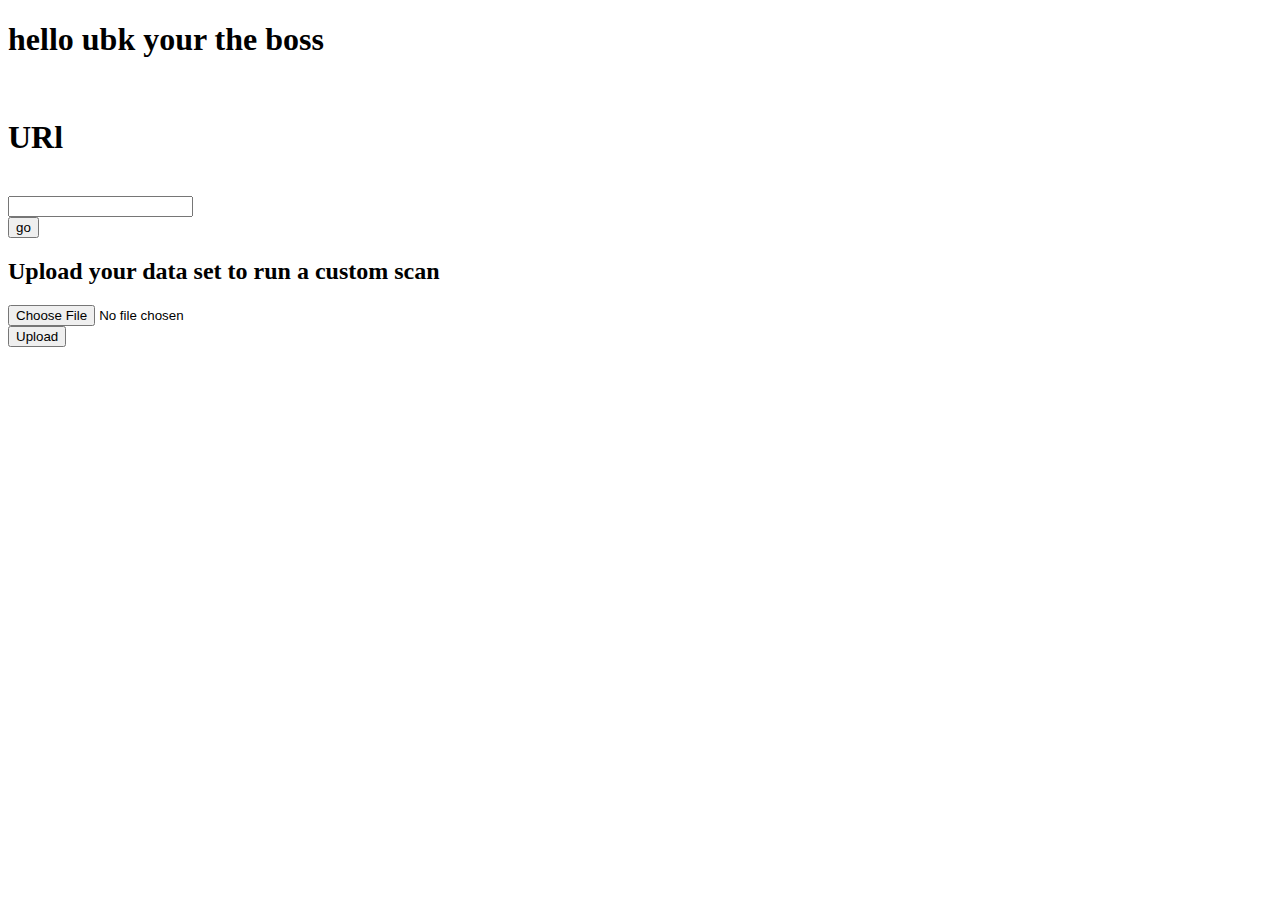
<file: templates/index.html>
<!DOCTYPE html>
<html lang="en">
<head>
    <meta charset="UTF-8">
    <meta name="viewport" content="width=device-width, initial-scale=1.0">
    <title>this is testing</title>
</head>
<body>
    <h1>hello ubk your the boss</h1><br>
    <form action='\submit' method="post">
        <h1><label for="fname">URl</label></h1><br>
        <input type="text" id="fname" name="fname"><br>
        <input type="submit" value="go"><br>
        <h2> Upload your data set to run a custom scan</h2>
        <input type="file" name="file" >    <br>
        <input type = "submit" value="Upload">
       
      </form>
</body>
</html>
</file>
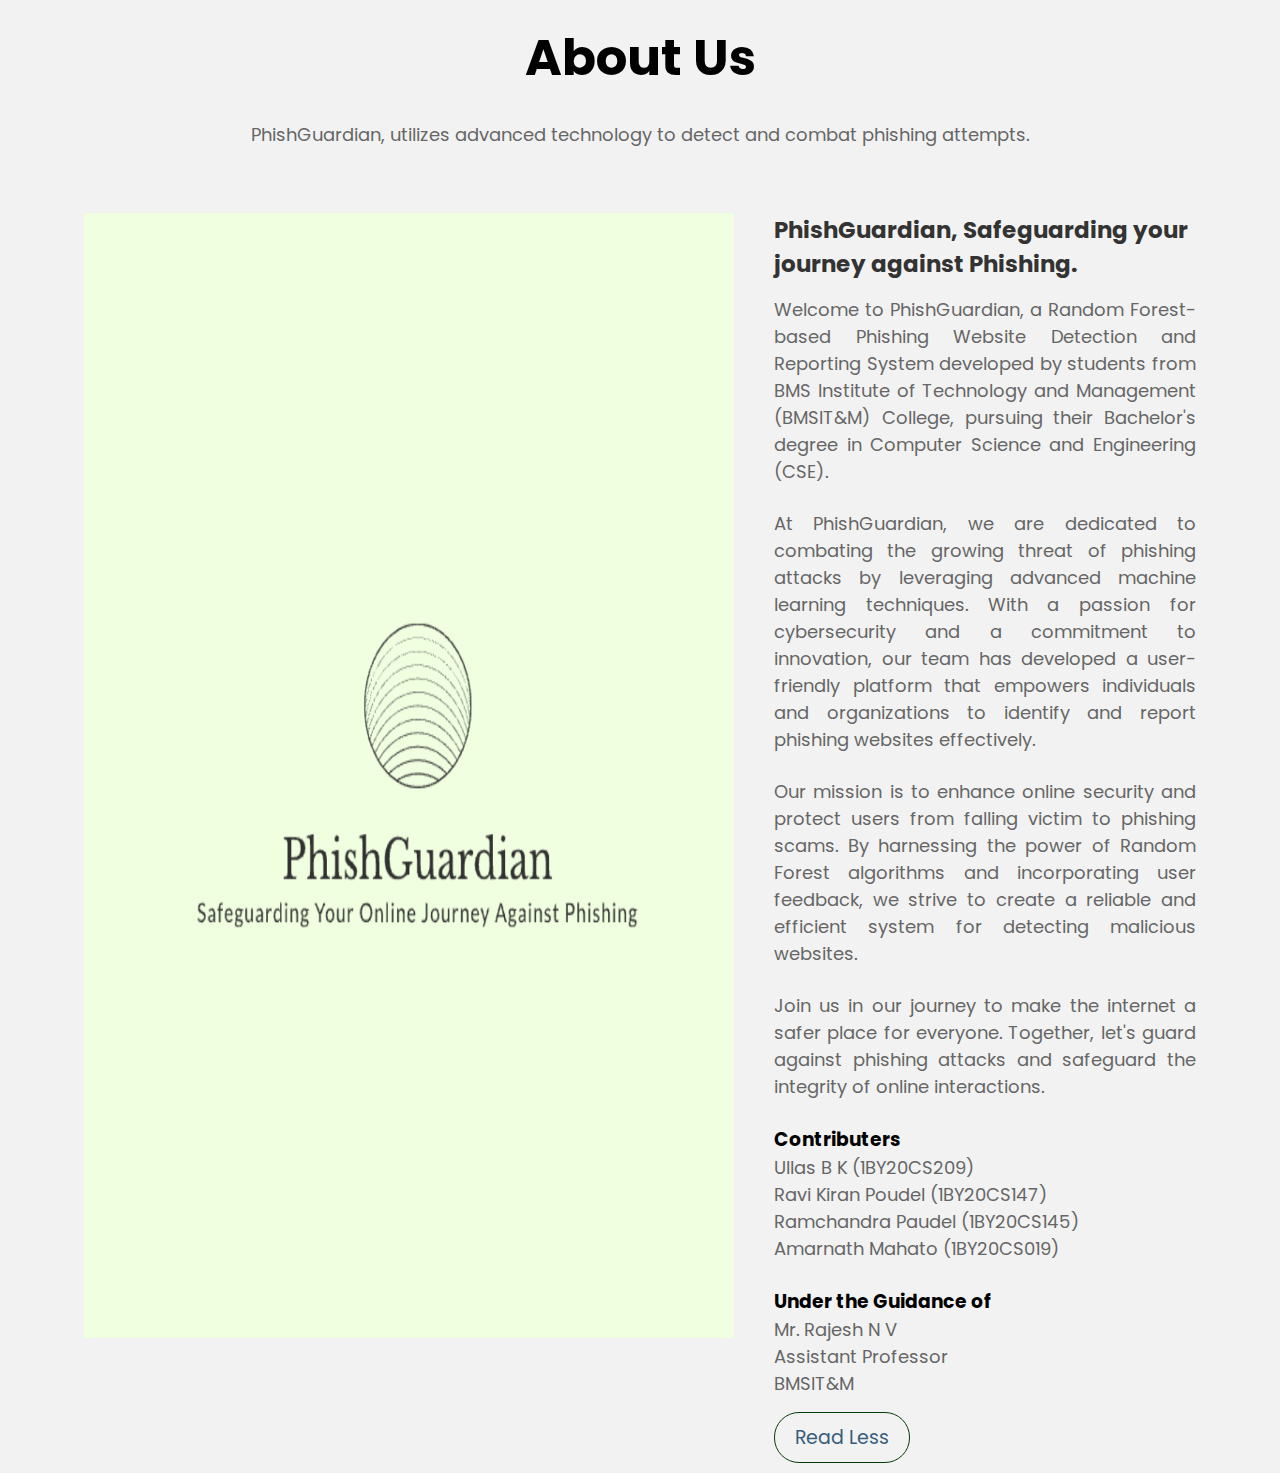
<file: templates/about-more.html>
<!DOCTYPE html>
<html lang="en">
  <head>
    <meta charset="UTF-8" />
    <meta name="viewport" content="width=device-width, initial-scale=1.0" />
    <link rel="shortcut icon" href="/static/img/favicon.png" type="image/x-icon" />
    <title>About|PhishGuardian</title>
    <link rel="stylesheet" href="/static/about.css" />
  </head>
  <body>
    <div class="heading">
      <h1>About Us</h1>
      <p>
        PhishGuardian, utilizes advanced technology to detect and combat
        phishing attempts.
      </p>
    </div>
    <div class="container">
      <section class="about">
        <div class="about-image">
          <img src="/static/img/33.png " alt="PhishGuardian logo" />
        </div>
        <div class="about-content">
          <h2>PhishGuardian, Safeguarding your journey against Phishing.</h2>
          <p>
            Welcome to PhishGuardian, a Random Forest-based Phishing Website
            Detection and Reporting System developed by students from BMS
            Institute of Technology and Management (BMSIT&M) College, pursuing
            their Bachelor's degree in Computer Science and Engineering (CSE).
          </p>
          <br />
          <p>
            At PhishGuardian, we are dedicated to combating the growing threat
            of phishing attacks by leveraging advanced machine learning
            techniques. With a passion for cybersecurity and a commitment to
            innovation, our team has developed a user-friendly platform that
            empowers individuals and organizations to identify and report
            phishing websites effectively.
          </p>
          <br />
          <p>
            Our mission is to enhance online security and protect users from
            falling victim to phishing scams. By harnessing the power of Random
            Forest algorithms and incorporating user feedback, we strive to
            create a reliable and efficient system for detecting malicious
            websites.
          </p>
          <br />
          <p>
            Join us in our journey to make the internet a safer place for
            everyone. Together, let's guard against phishing attacks and
            safeguard the integrity of online interactions.
          </p>
          <br />
          <h3>Contributers</h3>
          <p>
            Ullas B K (1BY20CS209) <br />
            Ravi Kiran Poudel (1BY20CS147) <br />
            Ramchandra Paudel (1BY20CS145) <br />
            Amarnath Mahato (1BY20CS019)
          </p>
          <br />
          <h3>Under the Guidance of</h3>
          <p>
            Mr. Rajesh N V <br />
            Assistant Professor <br />
            BMSIT&M
          </p>

          <a href="/about" class="button">Read Less</a>
        </div>
      </section>
    </div>
  </body>
</html>
</file>
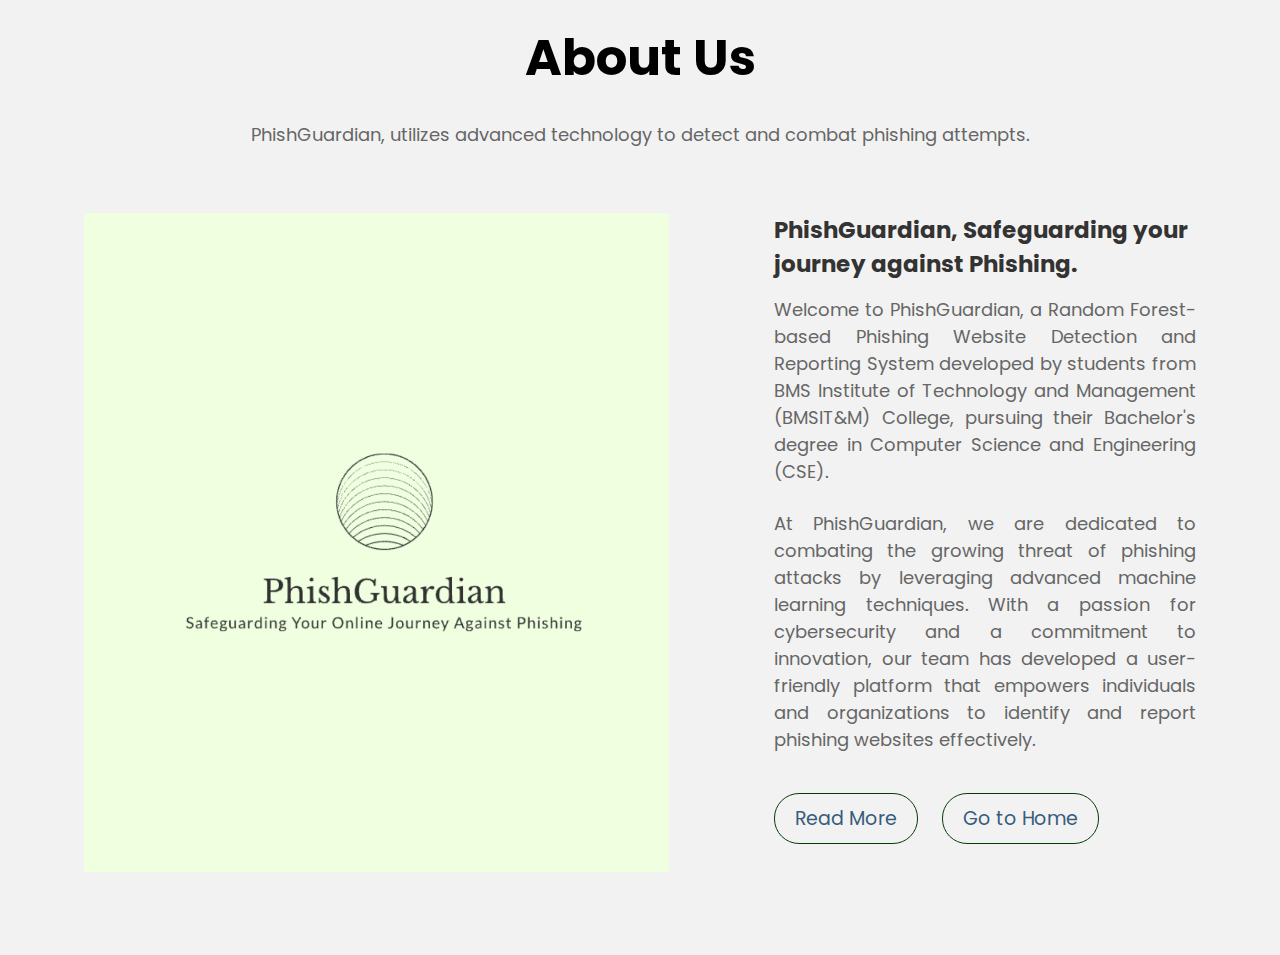
<file: templates/about.html>
<!DOCTYPE html>
<html lang="en">
  <head>
    <meta charset="UTF-8" />
    <meta name="viewport" content="width=device-width, initial-scale=1.0" />
    <link rel="shortcut icon" href="/static/img/favicon.png" type="image/x-icon" />
    <title>About|PhishGuardian</title>
    <link rel="stylesheet" href="/static/about.css" />
  </head>
  <body>
    <div class="heading">
      <h1>About Us</h1>
      <p>
        PhishGuardian, utilizes advanced technology to detect and combat
        phishing attempts.
      </p>
    </div>
    <div class="container">
      <section class="about">
        <div class="about-image">
          <img src="/static/img/33.png " alt="PhishGuardian logo" />
        </div>
        <div class="about-content">
          <h2>PhishGuardian, Safeguarding your journey against Phishing.</h2>
          <p>
            Welcome to PhishGuardian, a Random Forest-based Phishing Website
            Detection and Reporting System developed by students from BMS
            Institute of Technology and Management (BMSIT&M) College, pursuing
            their Bachelor's degree in Computer Science and Engineering (CSE).
          </p>
          <br />
          <p>
            At PhishGuardian, we are dedicated to combating the growing threat
            of phishing attacks by leveraging advanced machine learning
            techniques. With a passion for cybersecurity and a commitment to
            innovation, our team has developed a user-friendly platform that
            empowers individuals and organizations to identify and report
            phishing websites effectively.
          </p>
          <br />

          <a href="/about-more" class="button">Read More</a>
          <a href="/" class="button home_btn">Go to Home</a>
        </div>
      </section>
    </div>
  </body>
</html>
</file>
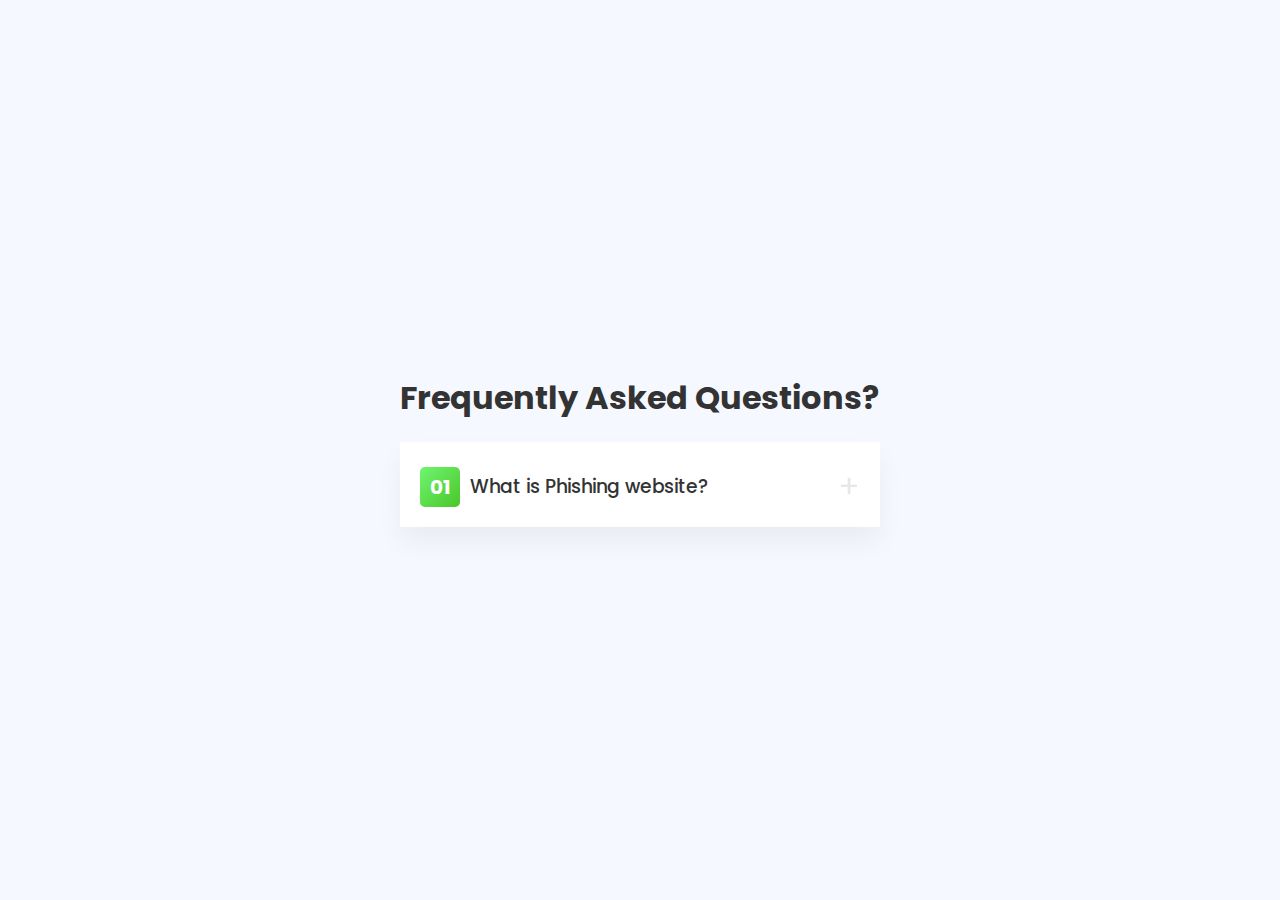
<file: templates/faq.html>
<!DOCTYPE html>
<html lang="en">
  <head>
    <meta charset="UTF-8" />
    <meta name="viewport" content="width=device-width, initial-scale=1.0" />
    <link
      rel="shortcut icon"
      href="/static/img/favicon.png"
      type="image/x-icon"
    />
    <link rel="stylesheet" href="/static/faq.css" />
    <title>FAQ|PhishGuardian</title>
  </head>
  <body>
    <!--
    <div class="container">
      <h1>Frequently Asked Questions?</h1>
      <div class="tab">
        <input type="radio" name="acc" id="acc1" />
        <label for="acc1">
          <h2>01</h2>
          <h3>What is Phishing website?</h3>
        </label>
        <div class="content">
          <p>
            A phishing website is a fraudulent website that mimics legitimate
            websites to deceive users into divulging sensitive information such
            as login credentials, credit card details, or personal information.
            These deceptive websites often employ social engineering tactics,
            such as fake login pages or email phishing campaigns, to trick users
            into believing they are interacting with a trusted entity. Phishing
            websites pose a significant threat to online security and can lead
            to identity theft, financial loss, or other cybercrimes if users
            unknowingly provide their information.
          </p>
        </div>
      </div>
      <div class="tab">
        <input type="radio" name="acc" id="acc2" />
        <label for="acc2">
          <h2>02</h2>
          <h3>What is PhishGuardian?</h3>
        </label>
        <div class="content">
          <p>
            PhishGuardian is a cutting-edge system developed by our team at
            BMSIT&M College, designed to detect and report phishing websites
            using Random Forest-based machine learning algorithm.
          </p>
        </div>
      </div>
      <div class="tab">
        <input type="radio" name="acc" id="acc3" />
        <label for="acc3">
          <h2>03</h2>
          <h3>How does PhishGuardian work?</h3>
        </label>
        <div class="content">
          <p>
            PhishGuardian employs advanced machine learning techniques to
            analyze website features and identify potential phishing attempts.
            By leveraging Random Forest algorithms, it efficiently distinguishes
            between legitimate and malicious URLs, providing users with
            real-time protection against phishing scams.
          </p>
        </div>
      </div>
      <div class="tab">
        <input type="radio" name="acc" id="acc4" />
        <label for="acc4">
          <h2>04</h2>
          <h3>Is PhishGuardian user-friendly?</h3>
        </label>
        <div class="content">
          <p>
            Yes, PhishGuardian is designed with user experience in mind. Its
            intuitive interface allows users to easily detect suspicious
            websites and contribute to the collective effort of combating
            phishing attacks. Whether you're a novice or an experienced user,
            PhishGuardian is accessible and straightforward to use.
          </p>
        </div>
      </div>
      <div class="sign-in">
        <a href="/" class="hover-link secondary-btn">Go to Home</a>
      </div>
    </div>
      -->
  </body>
</html>

<div class="container">
  <h1>Frequently Asked Questions?</h1>
  <div class="tab">
    <input type="radio" name="acc" id="acc1" />
    <label for="acc1">
      <h2>01</h2>
      <h3>What is Phishing website?</h3>
    </label>
  </div>

  <!--
  <div class="content">
    <p>
      A phishing website is a fraudulent website that mimics legitimate websites
      to deceive users into divulging sensitive information such as login
      credentials, credit card details, or personal information. These deceptive
      websites often employ social engineering tactics, such as fake login pages
      or email phishing campaigns, to trick users into believing they are
      interacting with a trusted entity. Phishing websites pose a significant
      threat to online security and can lead to identity theft, financial loss,
      or other cybercrimes if users unknowingly provide their information.
    </p>
  </div>
</div>

--></div>
</file>
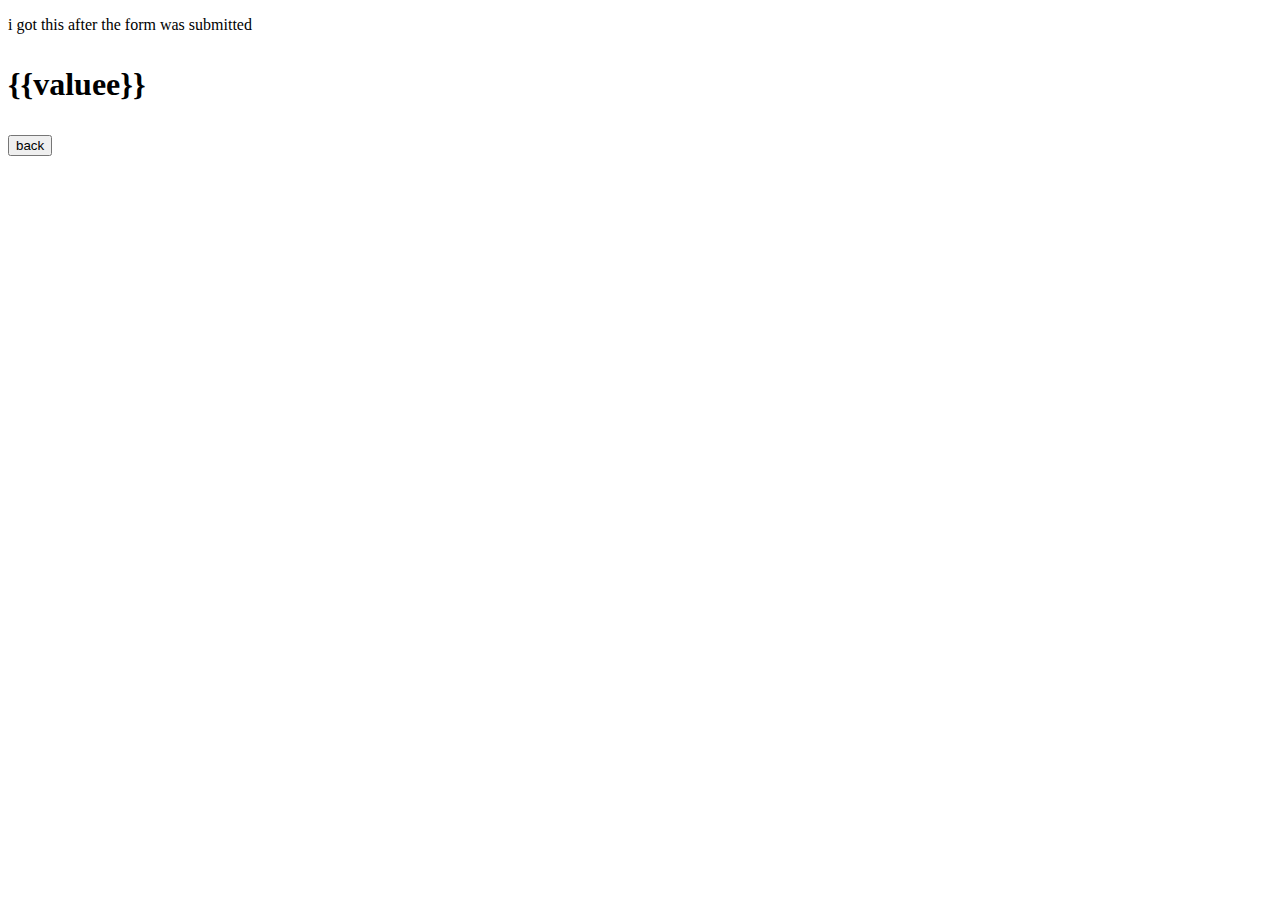
<file: templates/response.html>
<!DOCTYPE html>
<html lang="en">
<head>
    <meta charset="UTF-8">
    <meta name="viewport" content="width=device-width, initial-scale=1.0">
    <title>Document</title>
</head>
<body>
    <p>i got this after the form was submitted</p>
   <h1><p>{{valuee}}</p></h1>
   <button name="click" onclick="window.open('/');">  back </button>
    
</body>
</html>
</file>
<file: static/about.css>
@import url("https://fonts.googleapis.com/css2?family=Poppins:wght@400;500&display=swap");
@import url("https://fonts.googleapis.com/css2?family=Kaushan+Script&display=swap");
@import url("https://fonts.googleapis.com/css2?family=Scope+One&display=swap");

* {
  margin: 0px;
  padding: 0px;
  box-sizing: border-box;
  font-family: "Poppins", sans-serif;
}

body {
  background-color: #f2f2f2;
}

.heading {
  width: 90%;
  display: flex;
  justify-content: center;
  align-items: center;
  flex-direction: column;
  text-align: center;
  margin: 20px auto;
}

.heading h1 {
  font-size: 50px;
  color: #000;
  margin-bottom: 25px;
  position: relative;
}
.heading h1::after {
  content: "";
  position: absolute;
  width: 100%;
  height: 4px;
  display: block;
  margin: 0 auto;
  background-color: #1e5120;
}

.heading h1::after {
  content: "";
  position: absolute;
  width: 0;
  height: 4px;
  display: block;
  margin: 0 auto;
  background-color: #4caf50;
  transition: 0.3s ease-in;
}

.heading h1:hover::after {
  width: 100%;
  cursor: pointer;
}

.heading p {
  font-size: 18px;
  color: #666;
  margin-bottom: 35px;
}

.container {
  width: 90%;
  margin: 0 auto;
  padding: 10px 20px;
}

.about {
  display: flex;
  justify-content: space-between;
}

.about-image {
  max-width: 80%;
  margin-right: 40px;
  overflow: hidden;
}

.about-image img {
  max-width: 650px;
  height: 90%;
  display: block;
  transition: 0.5s ease;
}

.about-image:hover img {
  transform: scale(1.2);
}

.about-content {
  flex: 1;
}

.about-content h2 {
  font-size: 23px;
  margin-bottom: 15px;
  color: #333;
}

.about-content p {
  font-size: 18px;
  line-height: 1.5;
  color: #666;
  text-align: justify;
}

.about-content .button {
  display: inline-block;
  padding: 10px 20px;
  color: #385c7b;
  font-size: 19px;
  text-decoration: none;
  border-radius: 25px;
  margin-top: 15px;
  transition: 0.3s ease;
  border: solid #033d05 1px;
}

.about-content .button:hover {
  background-color: #3e8e41;
  color: #f2f2f2;
}

.about-content .home_btn {
  margin-left: 20px;
}
@media screen and (max-width: 968px) {
  .heading {
    padding: 0px 20px;
  }

  .heading h1 {
    font-size: 36px;
  }

  .heading p {
    font-size: 17px;
    margin-bottom: 0px;
  }
  .container {
    padding: 0px;
  }

  .about {
    padding: 20px;
    flex-direction: column;
  }

  .about-image {
    margin-right: 0px;
    margin-bottom: 20px;
  }
  .about-image img {
    max-width: 100%;
  }

  .about-content {
    padding: 0px;
    font-stretch: 16px;
  }

  .about-content .button {
    font-size: 16px;
  }
}
</file>
<file: static/faq.css>
@import url("https://fonts.googleapis.com/css2?family=Poppins:wght@400;500&display=swap");
@import url("https://fonts.googleapis.com/css2?family=Kaushan+Script&display=swap");
@import url("https://fonts.googleapis.com/css2?family=Scope+One&display=swap");

* {
  margin: 0px;
  padding: 0px;
  box-sizing: border-box;
  font-family: "Poppins", sans-serif;
}
:root {
  --primary-text-color: #066cc0;
  --secondary-text-color: #577592;
  --accent-color: #2294ed;
  --accent-color-dark: #1d69a6;
  --padding-inline-section: 20px;
}

body {
  display: flex;
  justify-content: center;
  align-items: center;
  min-height: 100vh;
  background: #f5f8ff;
}

.container {
  margin: 0 40px;
  max-width: 600px;
  display: flex;
  flex-direction: column;
  gap: 20px;
}

.container h1 {
  color: #333;
}

.container .tab {
  position: relative;
  background: #fff;
  padding: 0 20px 20px;
  box-shadow: 0 15px 25px rgba(0, 0, 0, 0.05);
  overflow: hidden;
}

.container .tab input {
  appearance: none;
}

.container .tab label {
  display: flex;
  align-items: center;
  cursor: pointer;
}

.container .tab label::after {
  content: "+";
  position: absolute;
  right: 20px;
  font-size: 2em;
  color: rgba(0, 0, 0, 0.1);
  transition: transform 1s;
}

.container .tab:hover label::after {
  color: #333;
}

.container .tab input:checked ~ label::after {
  transform: rotate(135deg);
  color: #ffff;
}

.container .tab label h2 {
  width: 40px;
  height: 40px;
  background: #333;
  display: flex;
  justify-content: center;
  align-items: center;
  color: #fff;
  font-size: 1.25rem;
  border-radius: 5px;
  margin-right: 10px;
}

.container .tab input:checked ~ label h2 {
  position: absolute;
  top: 0;
  left: 0;
  width: 100%;
  height: 100%;
  color: rgba(255, 255, 255, 0.2);
  font-size: 8em;
  justify-content: flex-end;
  padding: 20px;
}

.container .tab input:checked ~ label h3 {
  background: #fff;
  padding: 2px 10px;
  color: #333;
  border-radius: 2px;
  box-shadow: 0.5px 15px rgba(0, 0, 0, 0.05);
}
.container .tab:nth-child(2) label h2 {
  background: linear-gradient(135deg, #70f570, #49c628);
}

.container .tab:nth-child(3) label h2 {
  background: linear-gradient(135deg, #3c8ce7, #00eaff);
}

.container .tab:nth-child(4) label h2 {
  background: linear-gradient(135deg, #ff96f9, #c32bac);
}

.container .tab:nth-child(5) label h2 {
  background: linear-gradient(135deg, #fd6e6a, #ffc600);
}

.container .tab label h3 {
  position: relative;
  font-weight: 500;
  color: #333;
  z-index: 10;
}

.container .tab .content {
  max-height: 0;
  transition: 1s;
  overflow: hidden;
}

.container .tab input:checked ~ .content {
  max-height: 100vh;
}

.container .tab .content p {
  position: relative;
  padding: 10px 0;
  color: #333;
  z-index: 10;
  text-align: justify;
}

.container .tab input:checked ~ .content p {
  color: #fff;
}

a {
  text-decoration: none;
}

.hover-link {
  color: var(--primary-text-color);
  transition: 0.5s ease-in-out;
}

.hover-link:hover {
  color: var(--accent-color);
}
.secondary-btn {
  border: 1px solid black;
  font-weight: 500;
  border-radius: 6px;
  padding: 12px 24px;
  color: var(--primary-text-color) !important;
  transition: 0.5s ease-out;
  box-shadow: 0 0 2px var(--secondary-text-color);
}

.secondary-btn:hover {
  border-color: var(--accent-color);
  color: var(--accent-color) !important;
}

.sign-in {
  width: fit-content;
  margin-top: 20px;
  margin-left: 13.5rem;
}
</file>
